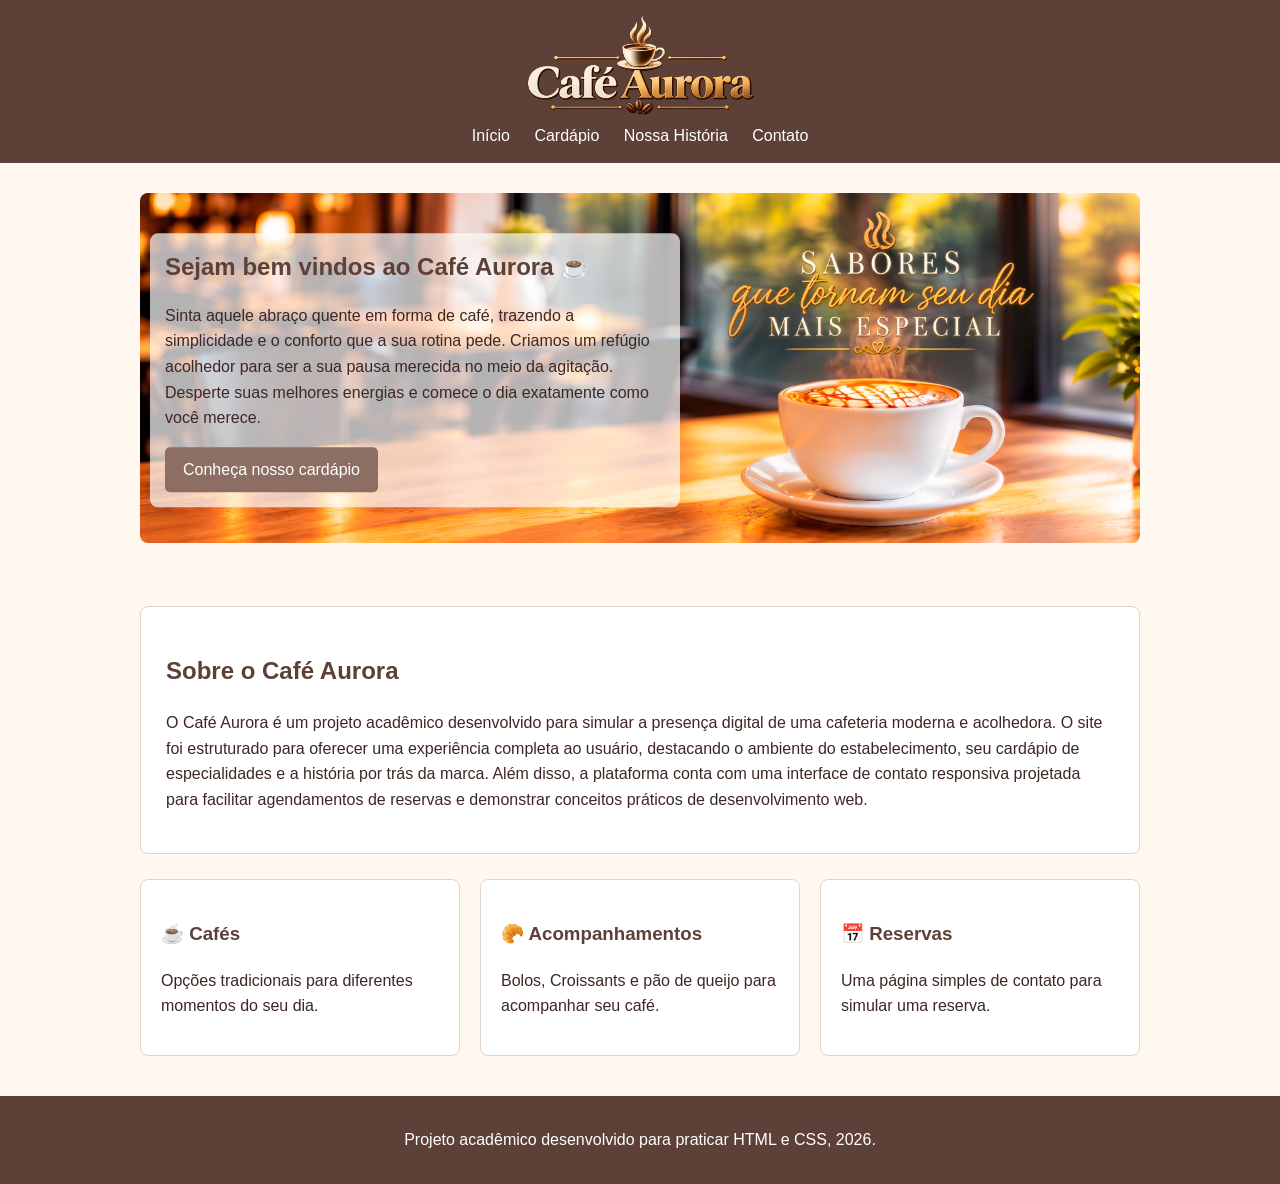
<file: index.html>
<!DOCTYPE html>
<html lang="pt-BR">
<head>
    <meta charset="UTF-8">
    <meta name="viewport" content="width=device-width, initial-scale=1.0">
    <title>Café Aurora | Início</title>
    <link rel="stylesheet" href="css/estilo.css">
</head>
<body>

    <header>
        <img src="imagens/logo.png" alt="Logo Café Aurora" class="logo">

        <nav>
            <a href="index.html">Início</a>
            <a href="cardapio.html">Cardápio</a>
            <a href="historia.html">Nossa História</a>
            <a href="contato.html">Contato</a>
        </nav>
    </header>
    
    <main>
        <section class="banner">
            <img class="imagem-pagina" src="imagens/inicio.png" alt="Café servido em uma mesa">

            <div class="banner-texto">
                <h1>Sejam bem vindos ao Café Aurora ☕</h1>
                <p>Sinta aquele abraço quente em forma de café, trazendo a simplicidade e o conforto que a sua rotina pede. 
                    Criamos um refúgio acolhedor para ser a sua pausa merecida no meio da agitação. 
                    Desperte suas melhores energias e comece o dia exatamente como você merece.</p>
                <a class="botao" href="cardapio.html"> Conheça nosso cardápio</a>    
            </div>
        </section>

        <section class="conteudo">
            <h2>Sobre o Café Aurora</h2>
            <p>O Café Aurora é um projeto acadêmico desenvolvido para simular a presença digital de uma cafeteria moderna
                e acolhedora. O site foi estruturado para oferecer uma experiência completa ao usuário, destacando o ambiente 
                do estabelecimento, seu cardápio de especialidades e a história por trás da marca. Além disso, a plataforma conta 
                com uma interface de contato responsiva projetada para facilitar agendamentos de reservas e demonstrar conceitos 
                práticos de desenvolvimento web.
            </p>
        </section>

        <section class="destaques">
            <div class="destaque">
                <h3>☕ Cafés</h3>
                <p>Opções tradicionais para diferentes momentos do seu dia.</p>
            </div>
            
            <div class="destaque">
                <h3>🥐 Acompanhamentos</h3>
                <p>Bolos, Croissants e pão de queijo para acompanhar seu café.</p>
            </div>
            <div class="destaque">
                <h3>📅 Reservas</h3>
                <p>Uma página simples de contato para simular uma reserva.</p>
            </div>
        </section>            
    </main>

    <footer>
        <p> Projeto acadêmico desenvolvido para praticar HTML e CSS, 2026.</p>
    </footer>
    
</body>
</html>
</file>
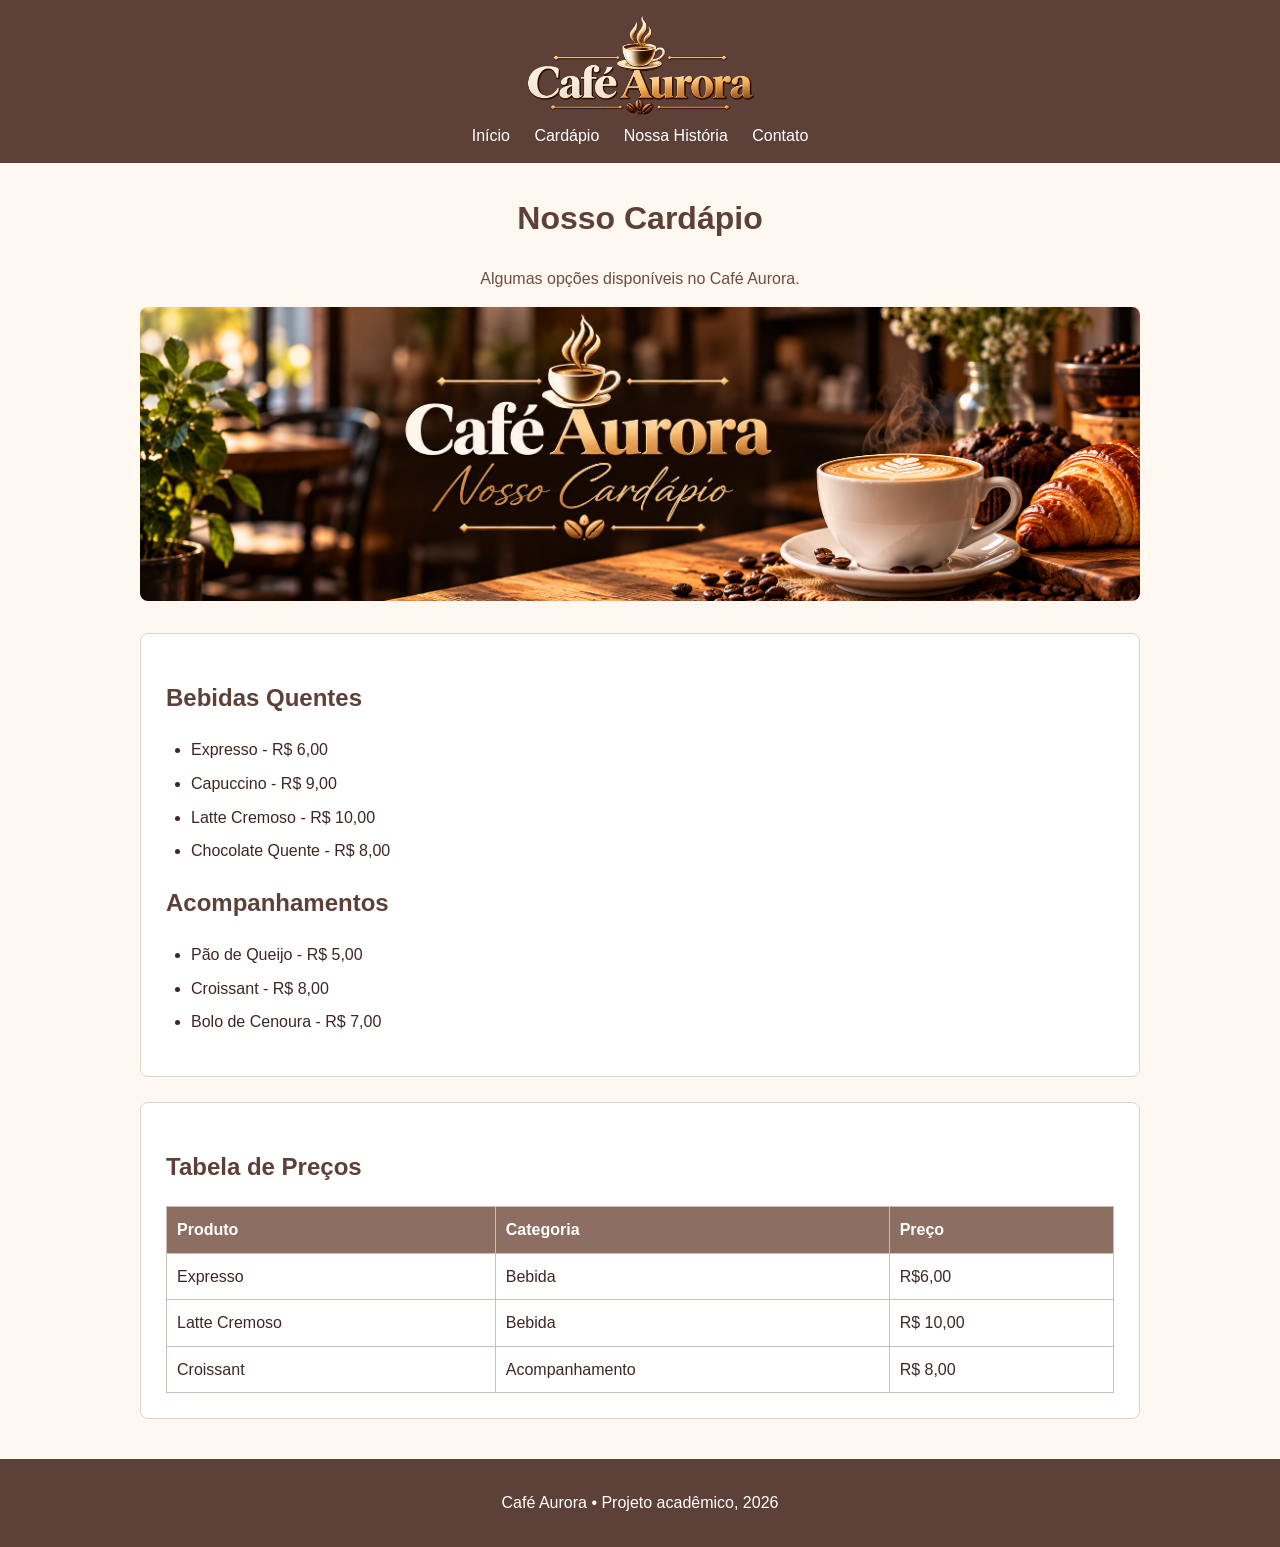
<file: cardapio.html>
<!DOCTYPE html>
<html lang="pt-BR">
<head>
    <meta charset="UTF-8">
    <meta name="viewport" content="width=device-width, initial-scale=1.0">
    <title>Café Aurora | Cardápio</title>
    <link rel="stylesheet" href="css/estilo.css">
</head>
<body>

    <header>
        <img src="imagens/logo.png" alt="Logo Café Aurora" class="logo">

        <nav>
            <a href="index.html">Início</a>
            <a href="cardapio.html">Cardápio</a>
            <a href="historia.html">Nossa História</a>
            <a href="contato.html">Contato</a>
        </nav>
    </header>

    <main class="pagina">
        <h1>Nosso Cardápio</h1>
        <p class="subtitulo">Algumas opções disponíveis no Café Aurora.</p>

          <img class="imagem-pagina" src="imagens/cardapio.png" alt="Café servido em uma mesa">
        
        <section class="caixa">
            <h2>Bebidas Quentes</h2>
            <ul>
                <li>Expresso - R$ 6,00</li>
                <li>Capuccino - R$ 9,00</li>
                <li>Latte Cremoso - R$ 10,00</li>
                <li>Chocolate Quente - R$ 8,00</li>
            </ul>

            <h2>Acompanhamentos</h2>
            <ul>
                <li>Pão de Queijo - R$ 5,00</li>
                <li>Croissant - R$ 8,00</li>
                <li>Bolo de Cenoura - R$ 7,00</li>
            </ul>
        </section>
        <section class="caixa">
            <h2>Tabela de Preços</h2>

            <div class="tabela-responsiva">
                <table>
                    <thead>
                        <tr>
                            <th>Produto</th>
                            <th>Categoria</th>
                            <th>Preço</th>
                        </tr>
                    </thead>
                    <tbody>
                        <tr>
                            <td>Expresso</td>
                            <td>Bebida</td>
                            <td>R$6,00</td>
                        </tr>

                        <tr>
                            <td>Latte Cremoso</td>
                            <td>Bebida</td>
                            <td>R$ 10,00</td>
                        </tr>
                        <tr>
                            <td>Croissant</td>
                            <td>Acompanhamento</td>
                            <td>R$ 8,00</td>
                        </tr>
                    </tbody>
                </table>
            </div>
        </section>
    </main>

    <footer>
         <p>Café Aurora • Projeto acadêmico, 2026</p>
    </footer>
    
</body>
</html>
</file>
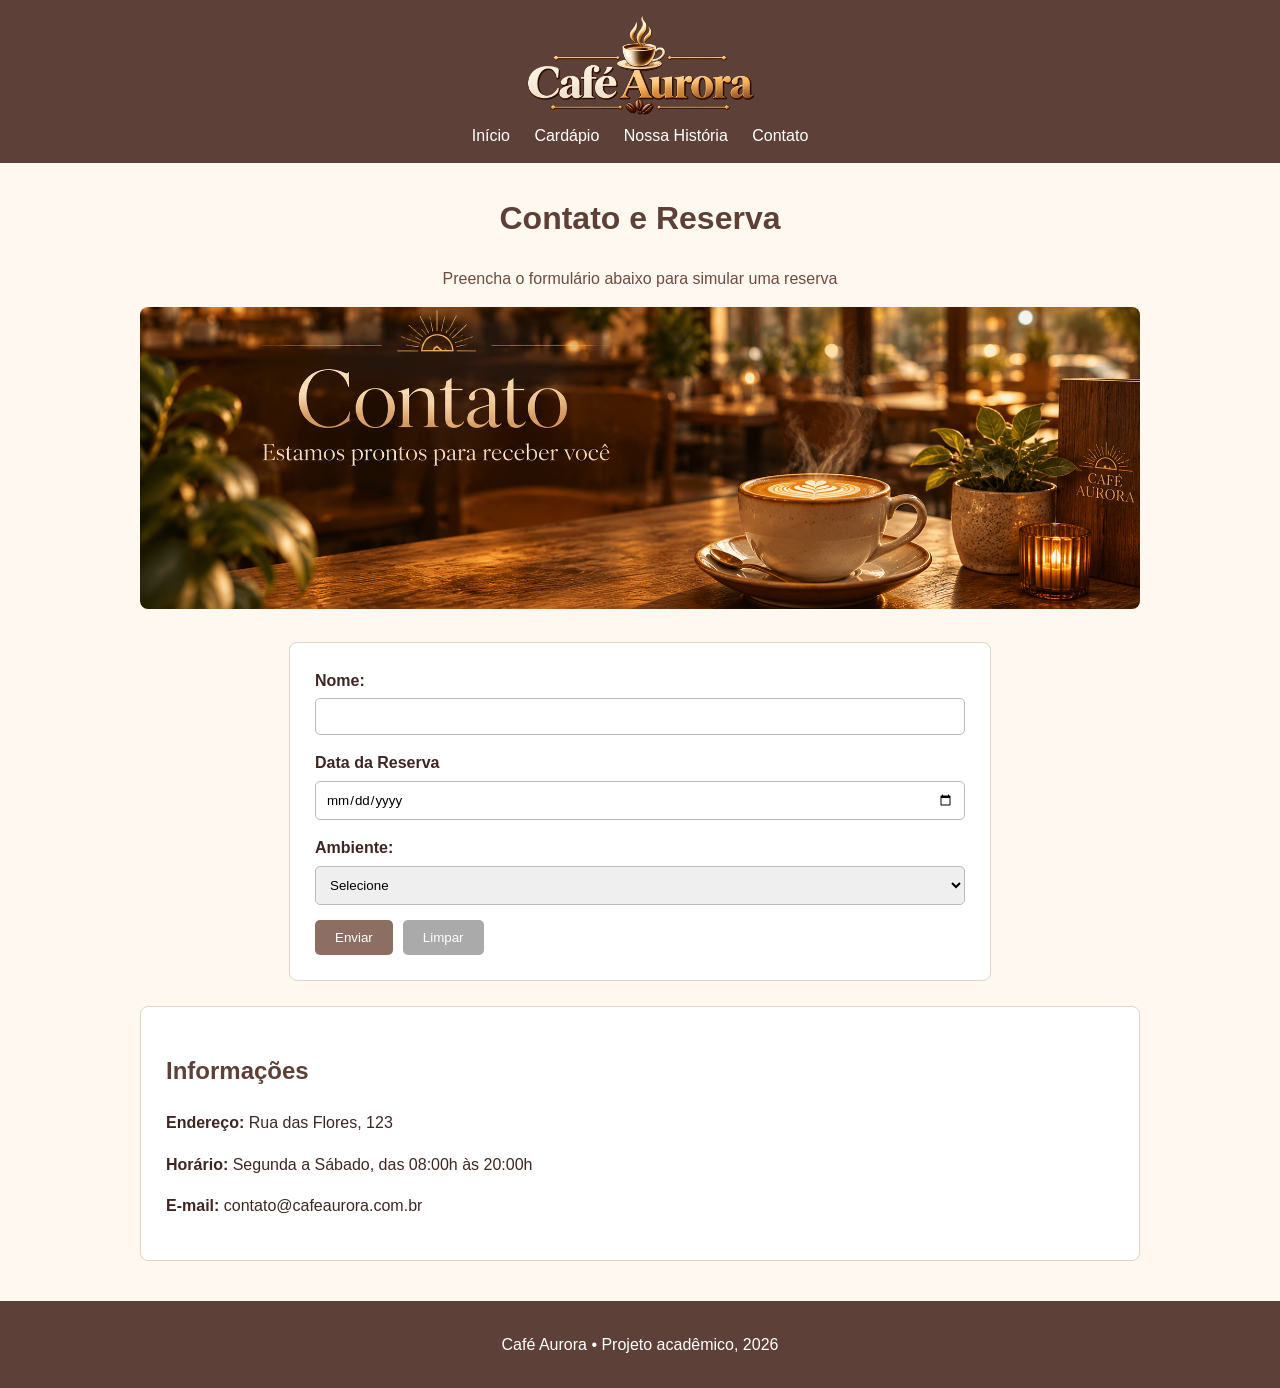
<file: contato.html>
<!DOCTYPE html>
<html lang="pt-BR">
<head>
    <meta charset="UTF-8">
    <meta name="viewport" content="width=device-width, initial-scale=1.0">
    <title>Café Aurora | Contato</title>
    <link rel="stylesheet" href="css/estilo.css">
</head>
<body>

    <header>
        <img src="imagens/logo.png" alt="Logo Café Aurora" class="logo">

        <nav>
            <a href="index.html">Início</a>
            <a href="cardapio.html">Cardápio</a>
            <a href="historia.html">Nossa História</a>
            <a href="contato.html">Contato</a>
        </nav>
    </header>

    <main class="pagina">
        <h1> Contato e Reserva</h1>
        <p class="subtitulo">Preencha o formulário abaixo para simular uma reserva</p>

        <img class="imagem-pagina" src="imagens/contato.png" alt="Café servido em uma mesa">

        <section class="caixa formulario-caixa">
            <form action="#" method="post">
                <div class="form-group">
                    <label for="nome"> Nome:</label>
                    <input type="text" id="nome"
                    name="nome" required>
                </div>

                <div class="form-group">
                    <label for="data">Data da Reserva</label>
                    <input type="date" id="data" name="data" required>                    
                </div>
                <div class="form-group">
                    <label for="ambiente">Ambiente:</label>
                    <select id="ambiente" name="ambiente">
                        <option value="">Selecione</option>
                        <option value="salao">Salão interno</option>
                        <option value="varanda">Varanda</option>
                        <option value="balcao">Balcão</option>
                    </select>
                </div>

                <div class="botoes">
                    <button type="submit">Enviar</button>
                    <button type="reset" class="botao-secundario">Limpar</button>
                </div>
            </form>
        </section>

        <section class="caixa">
            <h2>Informações</h2>
            <p><strong>Endereço:</strong> Rua das Flores, 123</p>
            <p><strong>Horário:</strong> Segunda a Sábado, das 08:00h às 20:00h</p>
            <p><strong>E-mail:</strong> contato@cafeaurora.com.br</p>
        </section>
    </main>

    <footer>
        <p>Café Aurora • Projeto acadêmico, 2026</p>
    </footer>
    
</body>
</html>
</file>
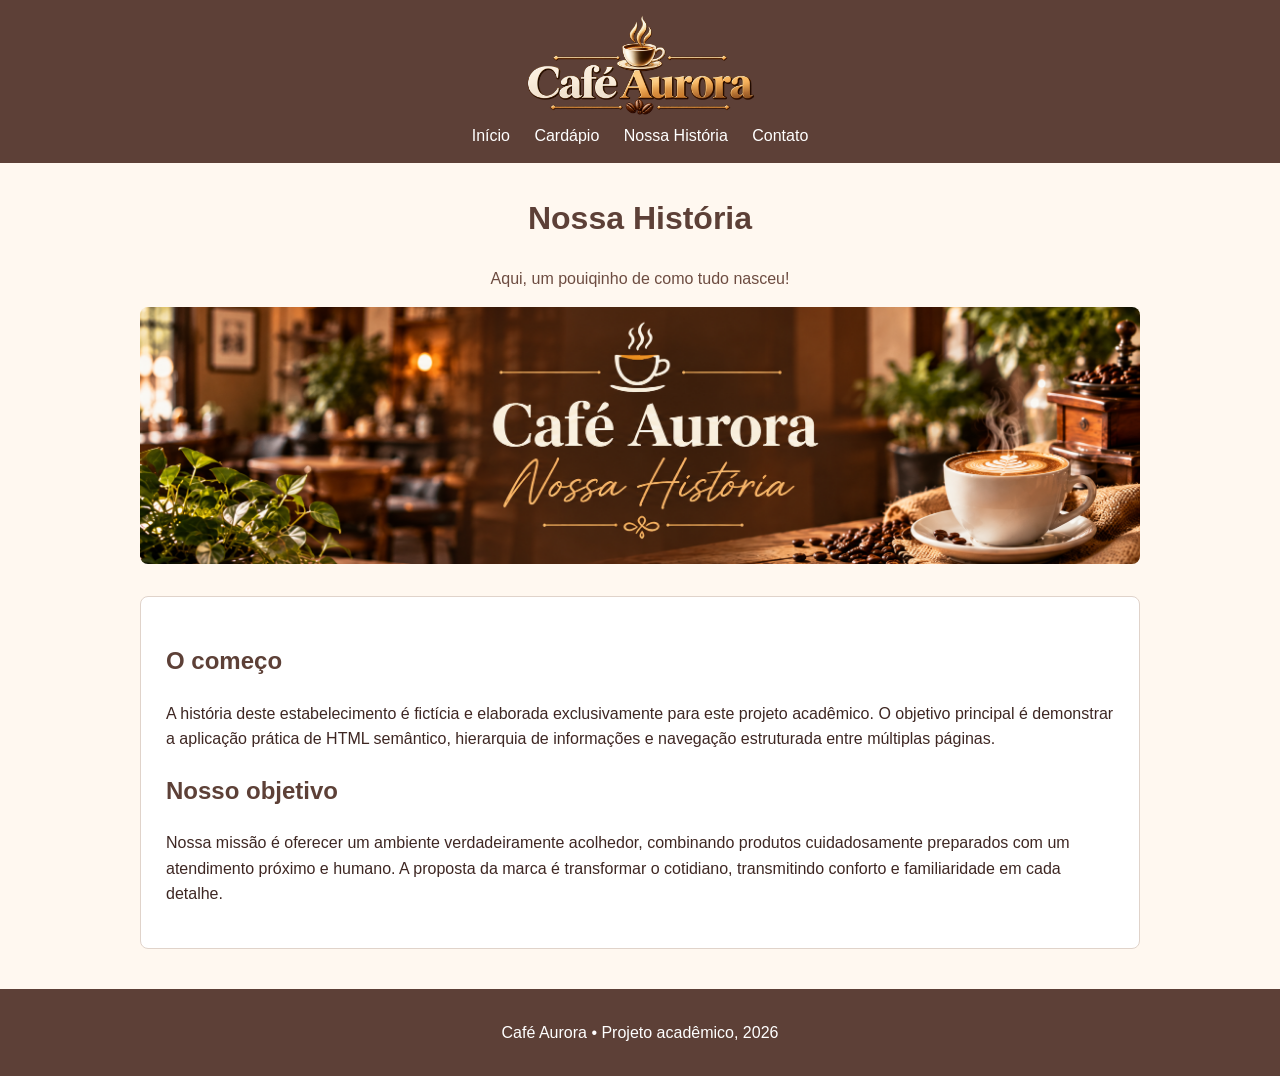
<file: historia.html>
<!DOCTYPE html>
<html lang="pt-BR">
<head>
    <meta charset="UTF-8">
    <meta name="viewport" content="width=device-width, initial-scale=1.0">
    <title>Café Aurora | Nossa História</title>
    <link rel="stylesheet" href="css/estilo.css">
</head>
<body>

    <header>
        <img src="imagens/logo.png" alt="Logo Café Aurora" class="logo">

        <nav>
            <a href="index.html">Início</a>
            <a href="cardapio.html">Cardápio</a>
            <a href="historia.html">Nossa História</a>
            <a href="contato.html">Contato</a>
        </nav>
    </header>

    <main class="pagina">
        <h1> Nossa História</h1>
        <p class="subtitulo">Aqui, um pouiqinho de como tudo nasceu!</p>

        <img class="imagem-pagina" src="imagens/historia.png" alt="Café servido em uma mesa">

        <section class="caixa">
            <h2>O começo</h2>
            <p>A história deste estabelecimento é fictícia e elaborada exclusivamente para este 
                projeto acadêmico. O objetivo principal é demonstrar a aplicação prática de HTML 
                semântico, hierarquia de informações e navegação estruturada entre múltiplas páginas.
            </p>

            <h2>Nosso objetivo</h2>
            <p>Nossa missão é oferecer um ambiente verdadeiramente acolhedor, combinando produtos 
                cuidadosamente preparados com um atendimento próximo e humano. A proposta da marca 
                é transformar o cotidiano, transmitindo conforto e familiaridade em cada detalhe.
            </p>    
        </section>
    </main>

    <footer>
        <p>Café Aurora • Projeto acadêmico, 2026</p>
    </footer>
    
</body>
</html>
</file>
<file: css/estilo.css>
/* Configurações gerais */
body {
    margin: 0;
    font-family: Arial, Helvetica, sans-serif;
    background-color: #fff8f0;
    color: #3e2723;
    line-height: 1.6;
}

/* Cabeçalho*/
header {
    background-color: #5d4037;
    color: white;
    padding: 15px;
    text-align: center;
}

.logo {
    width: 300px;
    height: auto;
}

/* Menu*/
nav a {
    color: white;
    text-decoration: none;
    margin: 0 10px;
}

nav a:hover {
    text-decoration: underline;
}

/* Conteudo principal */
main {
    max-width: 1000px;
    margin: 30px auto;
    padding: 0 20px;
}

h1,
h2,
h3 {
    color: #5d4037;
}

h1 {
    text-align: center;
}

.subtitulo {
    text-align: center;
    color: #6d4c41;
}

/* Banner da página inicial */
.banner {
    position: relative;
    margin-bottom: 30px;
}

.banner img{
    width: 100%;
    height: 420px;
    object-fit: cover;
    border-radius: 8px;    
}

.banner-texto {
    background-color: rgba(255, 255, 255, 0.7);
    padding: 15px;
    border-radius: 8px;
    position: absolute;
    max-width: 500px; 
    
    top: 50%;
    left: 10px;
    transform: translateY(-55%);
}

.banner-texto h1 {
    text-align: left;
    margin: 0;
}

.botao {
    display: inline-block;
    background-color: #8d6e63;
    color: white;
    padding: 10px 18px;
    text-decoration: none;
    border-radius: 5px;
}

.botao:hover {
    background-color: #6d4c41;
}

/* Blocos de conteúdos */
.conteudo,
.caixa {
    background-color: white;
    padding: 25px;
    margin-bottom: 25px;
    border-radius: 8px;
    border: 1px solid #e0d3ca;
}

.destaques {
    display: flex;
    gap: 20px;
    margin-top: 25px;
}

.destaque {
    flex: 1;
    background-color: white;
    padding: 20px;
    border: 1px solid #e0d3ca;
    border-radius: 8px;
}

/* Imagens internas */
.imagem-pagina{
    width: 100%;
    max-height: 350px;
    object-fit: cover;
    border-radius: 8px;
    margin-bottom: 25px;
}

/* Listas */
ul {
    padding-left: 25px;
}

li{
    margin-bottom: 8px;
}

/* Tabelas */
.tabela-responsiva {
    overflow-x: auto;
}

table {
    width: 100%;
    border-collapse: collapse;
}

th,
td {
    border: 1px solid #cdbdb5;
    padding: 10px;
    text-align: left;
}

th {
    background-color: #8d6e63;
    color: white;
}

/* Formulários */
.formulario-caixa {
    max-width: 650px;
    margin-left: auto;
    margin-right: auto;
}

.form-group {
    margin-bottom: 15px;
}

label {
    display: block;
    font-weight: bold;
    margin-bottom: 5px;
}

input,
select,
textarea {
    width: 100%;
    padding: 10px;
    border: 1px solid #bbb;
    border-radius: 5px;
    box-sizing: border-box;
    font-family: inherit;
}

textarea {
    resize: vertical;
}

.botoes {
    display: flex;
    /* CORREÇÃO 2: Removido o espaço do 10px */
    gap: 10px; 
}

/* CORREÇÃO 3: Removido o ponto. 'button' é uma tag HTML, não uma classe */
button { 
    background-color: #8d6e63;
    color: white;
    border: none;
    padding: 10px 20px;
    border-radius: 5px;
    cursor: pointer;
}

/* CORREÇÃO 4: Alterado para 'button:hover' para fazer os botões do formulário mudarem de cor */
button:hover { 
    background-color: #6d4c41;
}

.botao-secundario {
    background-color: #aaa;
}

.botao-secundario:hover {
    background-color: #888; /* Adicionei isso só para o botão Limpar também ter efeito visual ao passar o mouse! */
}

/* Rodapé */
footer {
    background-color: #5d4037;
    color: white;
    text-align: center;
    padding: 15px;
    margin-top: 40px;
}

/* Ajustes para celular */
@media (max-width: 700px) {
    nav a {
        display: block;
        margin: 8px 0;
    }
    .banner img {
        height: 300px;
    }

    .banner-texto {
        position: static;
        max-width: none;
        margin-top: 10px;
    }

    .destaques {
        flex-direction: column;
    }

    .botoes {
        flex-direction: column;
    }
}
</file>
